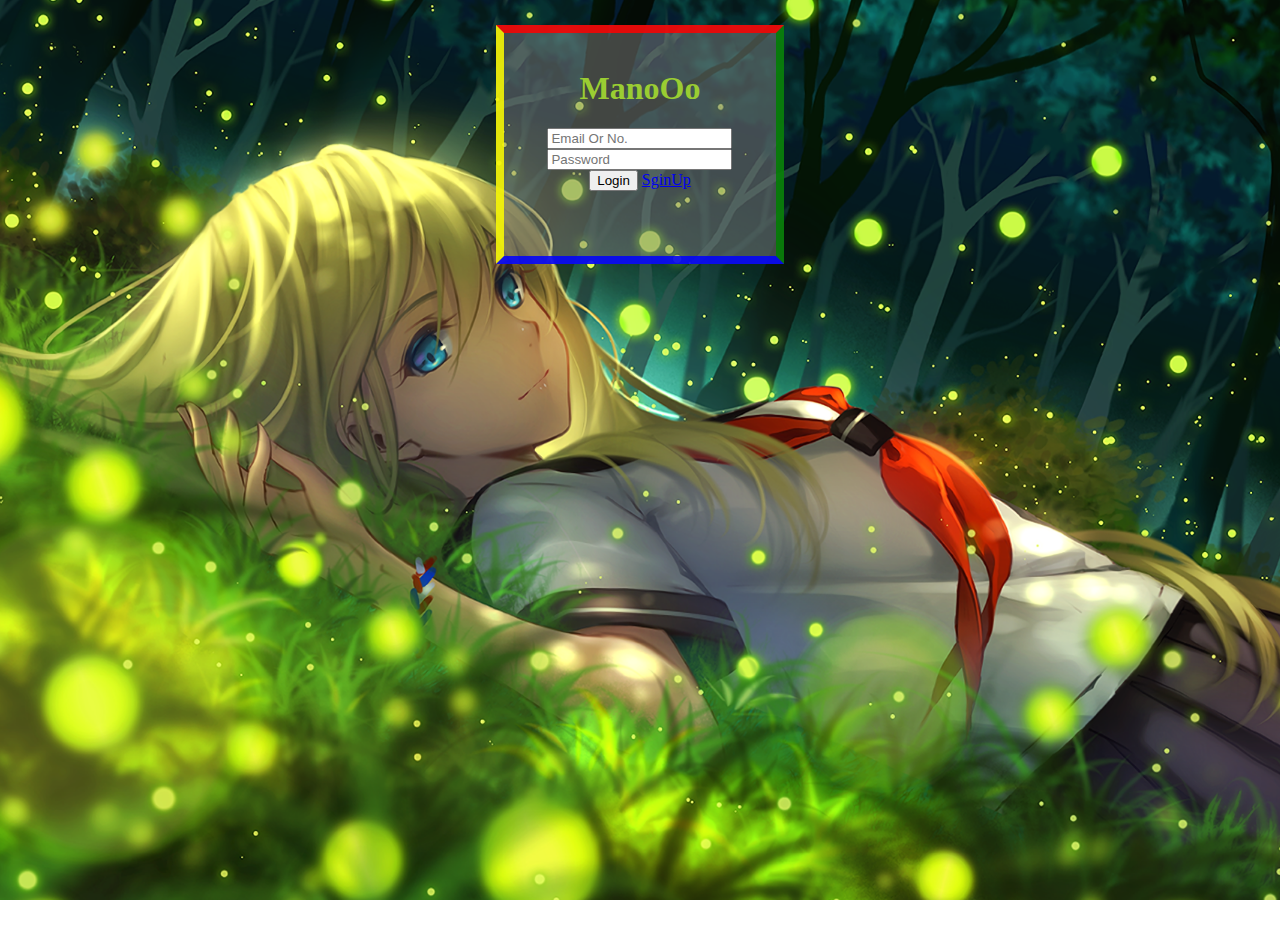
<file: index.html>
<!DOCTYPE html>
<html lang="en">
    <head>
        <script async src="https://pagead2.googlesyndication.com/pagead/js/adsbygoogle.js?client=ca-pub-3360734518033731"
            crossorigin="anonymous">
        </script>
        <meta charset="UTF-8">
        <meta http-equiv="X-UA-Compatible" content="IE=edge">
        <meta name="viewport" content="width=device-width, initial-scale=1.0">
        <title>Mano Oo</title>
        <meta name="description" content="This is our description">
        <style></style>
        <link rel="stylesheet" href="Forms/style.css">
    </head>
    <body>
        
        <main class="login-page">
            <form action="Forms/home.html" class="login">
                <header class="login-head"><h1>ManoOo</h1></header>
                <div class="br">
                    <input type="email, number" required
                    placeholder="Email Or No." name="email">
                </div>
                <div class="br">
                    <input type="password" required
                    placeholder="Password" name="password"
                    min="8">
                </div>
                <input class="login-button" type="submit" value="Login">
                <a href="Forms/signup.html" title="Sign Up" class="br">SginUp</a>
            </form>
        </main>
            <div class="paypal">
                <div id="paypal-button-container-P-12E04927RK742650CMJVEQGI"></div>
                <script src="https://www.paypal.com/sdk/js?client-id=AeIOcUMo8yiL31FnAMiL2CY-CrAQnKUS2zZ_4xywcf5RcB0UwlXTYXuj5yXjQaedV9vYtXhMxt2cxY6B&vault=true&intent=subscription" data-sdk-integration-source="button-factory"></script>
                <script>
                paypal.Buttons({
                    style: {
                        shape: 'pill',
                        color: 'blue',
                        layout: 'vertical',
                        label: 'subscribe'
                    },
                    createSubscription: function(data, actions) {
                        return actions.subscription.create({
                        /* Creates the subscription */
                        plan_id: 'P-12E04927RK742650CMJVEQGI'
                        });
                    },
                    onApprove: function(data, actions) {
                        alert(data.subscriptionID); // You can add optional success message for the subscriber here
                    }
                }).render('#paypal-button-container-P-12E04927RK742650CMJVEQGI'); // Renders the PayPal button
                </script>
            </div>
            <div>
                <script>
                var chatbox = document.getElementById('fb-customer-chat');
                chatbox.setAttribute("page_id", "303509053648533");
                chatbox.setAttribute("attribution", "biz_inbox");
                </script>
        
                <!-- Your SDK code -->
                <script>
                window.fbAsyncInit = function() {
                    FB.init({
                    xfbml            : true,
                    version          : 'v13.0'
                    });
                };
        
                (function(d, s, id) {
                    var js, fjs = d.getElementsByTagName(s)[0];
                    if (d.getElementById(id)) return;
                    js = d.createElement(s); js.id = id;
                    js.src = 'https://connect.facebook.net/en_US/sdk/xfbml.customerchat.js';
                    fjs.parentNode.insertBefore(js, fjs);
                }(document, 'script', 'facebook-jssdk'));
                </script>
            </div>
                    <div>
                <script async src="https://pagead2.googlesyndication.com/pagead/js/adsbygoogle.js?client=ca-pub-3360734518033731"
                    crossorigin="anonymous"></script>
                    <!-- lol -->
                    <ins class="adsbygoogle"
                    style="display:block"
                    data-ad-client="ca-pub-3360734518033731"
                    data-ad-slot="4133285158"
                    data-ad-format="auto"
                    data-full-width-responsive="true"></ins>
                <script>
                    (adsbygoogle = window.adsbygoogle || []).push({});
                </script>
            </div>
            
    </body>
</html>
</file>
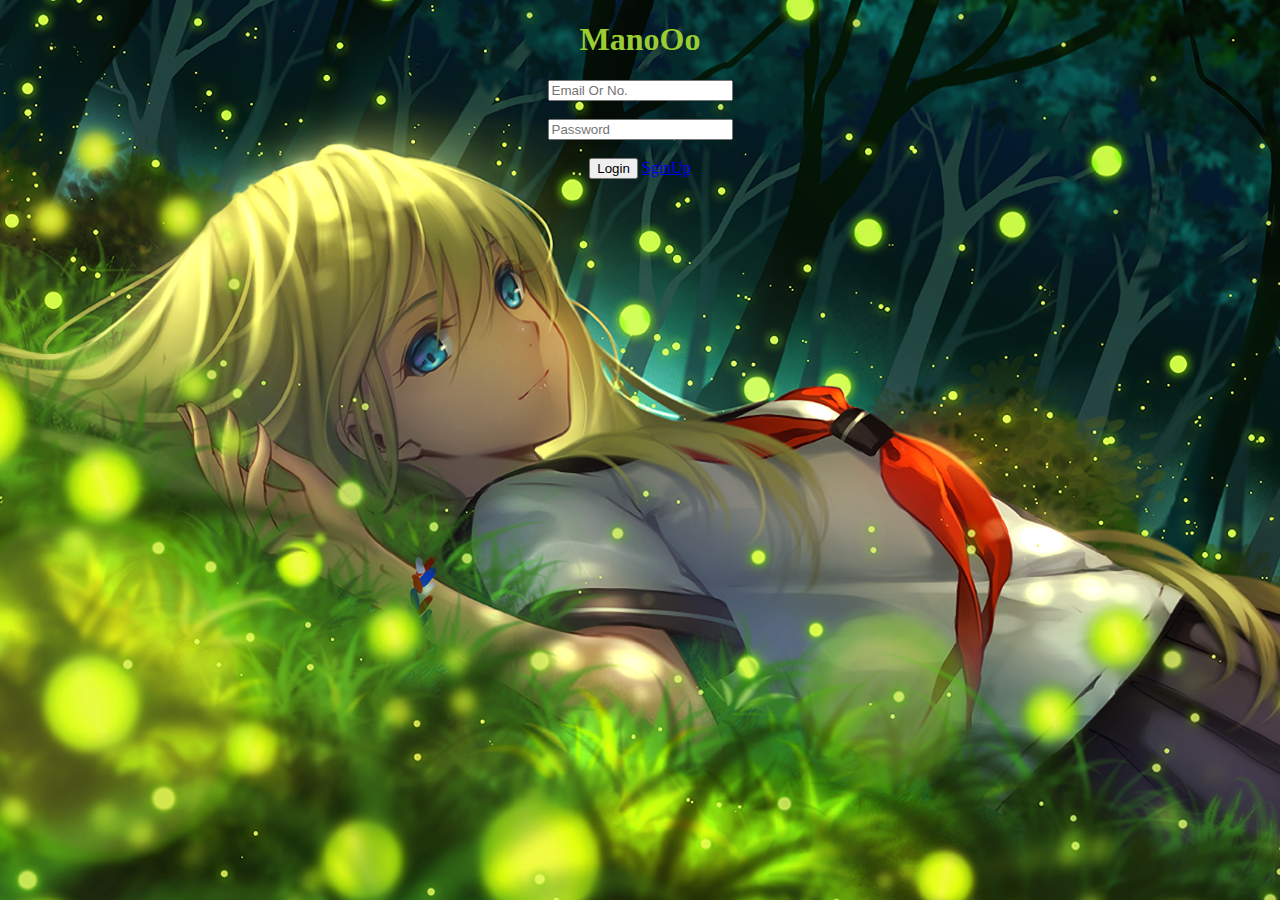
<file: login.html>
<!DOCTYPE html>
<html>
    <head>
        <meta charset="UTF-8">
        <meta http-equiv="X-UA-Compatible" content="IE=edge">
        <meta name="viewport" content="width=device-width, initial-scale=1.0">
        <title>Mano Oo</title>
        <meta name="description" content="This is our description">
        <style></style>
        <link rel="stylesheet" href="Forms/style.css">
    </head>
    <body>
        <main>
            <form action="Forms/home.html" class="login">
                <header class="login-head"><h1>ManoOo</h1></header>
                <div>
                    <input type="email, number" required
                    placeholder="Email Or No." name="email">
                </div>
                <br>
                <div>
                    <input type="password" required
                    placeholder="Password" name="password">
                </div>
                <br>
                <input type="submit" value="Login">
                <a href="Forms/signup.html" title="Sign Up">SginUp</a>
            </form>
            
        </main>

    </body>
</html>
</file>
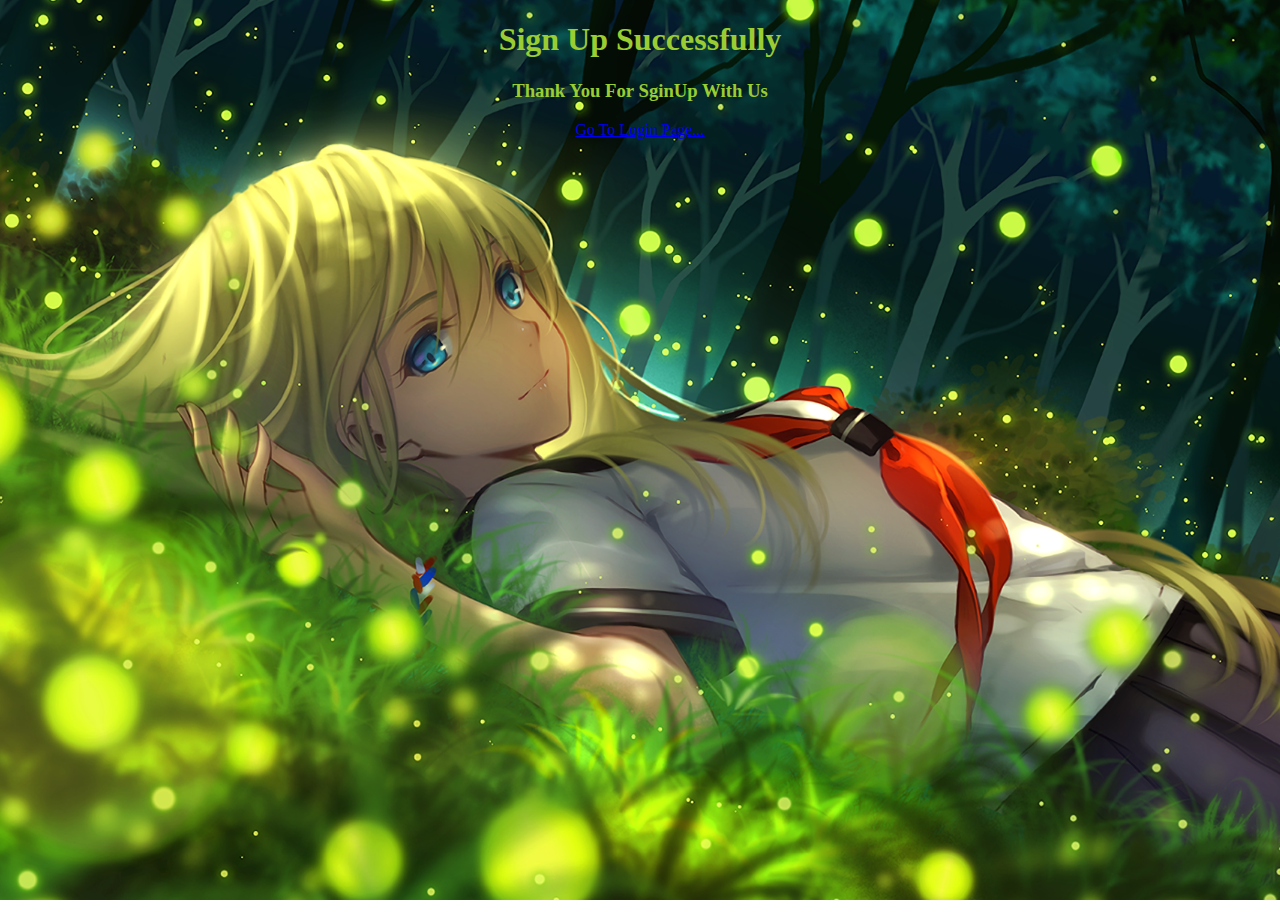
<file: Forms/done.html>
<!DOCTYPE html>
<html lang="en">
    <head>
        <script async src="https://pagead2.googlesyndication.com/pagead/js/adsbygoogle.js?client=ca-pub-3360734518033731"
            crossorigin="anonymous">
        </script>
        <meta charset="UTF-8">
        <meta http-equiv="X-UA-Compatible" content="IE=edge">
        <meta name="viewport" content="width=device-width, initial-scale=1.0">
        <title>Mano Oo</title>
        <meta name="description" content="This is our description">
        <style></style>
        <link rel="stylesheet" href="style.css">
    </head>
    <body>
        <header class="suc">
            <h1>Sign Up Successfully</h1>
            <h3>Thank You For SginUp With Us</h3>
            <a href="../index.html" title="Go To Login Page">Go To Login Page...</a>
            <div class="pay">
                <div id="paypal-button-container-P-12E04927RK742650CMJVEQGI"></div>
                <script src="https://www.paypal.com/sdk/js?client-id=AeIOcUMo8yiL31FnAMiL2CY-CrAQnKUS2zZ_4xywcf5RcB0UwlXTYXuj5yXjQaedV9vYtXhMxt2cxY6B&vault=true&intent=subscription" data-sdk-integration-source="button-factory"></script>
                <script>
                paypal.Buttons({
                    style: {
                        shape: 'pill',
                        color: 'blue',
                        layout: 'vertical',
                        label: 'subscribe'
                    },
                    createSubscription: function(data, actions) {
                        return actions.subscription.create({
                        /* Creates the subscription */
                        plan_id: 'P-12E04927RK742650CMJVEQGI'
                        });
                    },
                    onApprove: function(data, actions) {
                        alert(data.subscriptionID); // You can add optional success message for the subscriber here
                    }
                }).render('#paypal-button-container-P-12E04927RK742650CMJVEQGI'); // Renders the PayPal button
                </script>
            </div>
        </header>
        <div>
            <script>
            var chatbox = document.getElementById('fb-customer-chat');
            chatbox.setAttribute("page_id", "303509053648533");
            chatbox.setAttribute("attribution", "biz_inbox");
            </script>
    
            <!-- Your SDK code -->
            <script>
            window.fbAsyncInit = function() {
                FB.init({
                xfbml            : true,
                version          : 'v13.0'
                });
            };
    
            (function(d, s, id) {
                var js, fjs = d.getElementsByTagName(s)[0];
                if (d.getElementById(id)) return;
                js = d.createElement(s); js.id = id;
                js.src = 'https://connect.facebook.net/en_US/sdk/xfbml.customerchat.js';
                fjs.parentNode.insertBefore(js, fjs);
            }(document, 'script', 'facebook-jssdk'));
            </script>
        </div>
    
        <div>
            <script async src="https://pagead2.googlesyndication.com/pagead/js/adsbygoogle.js?client=ca-pub-3360734518033731"
                crossorigin="anonymous"></script>
                <!-- lol -->
                <ins class="adsbygoogle"
                style="display:block"
                data-ad-client="ca-pub-3360734518033731"
                data-ad-slot="4133285158"
                data-ad-format="auto"
                data-full-width-responsive="true"></ins>
            <script>
                (adsbygoogle = window.adsbygoogle || []).push({});
            </script>
        </div>
    </body>
</html>
</file>
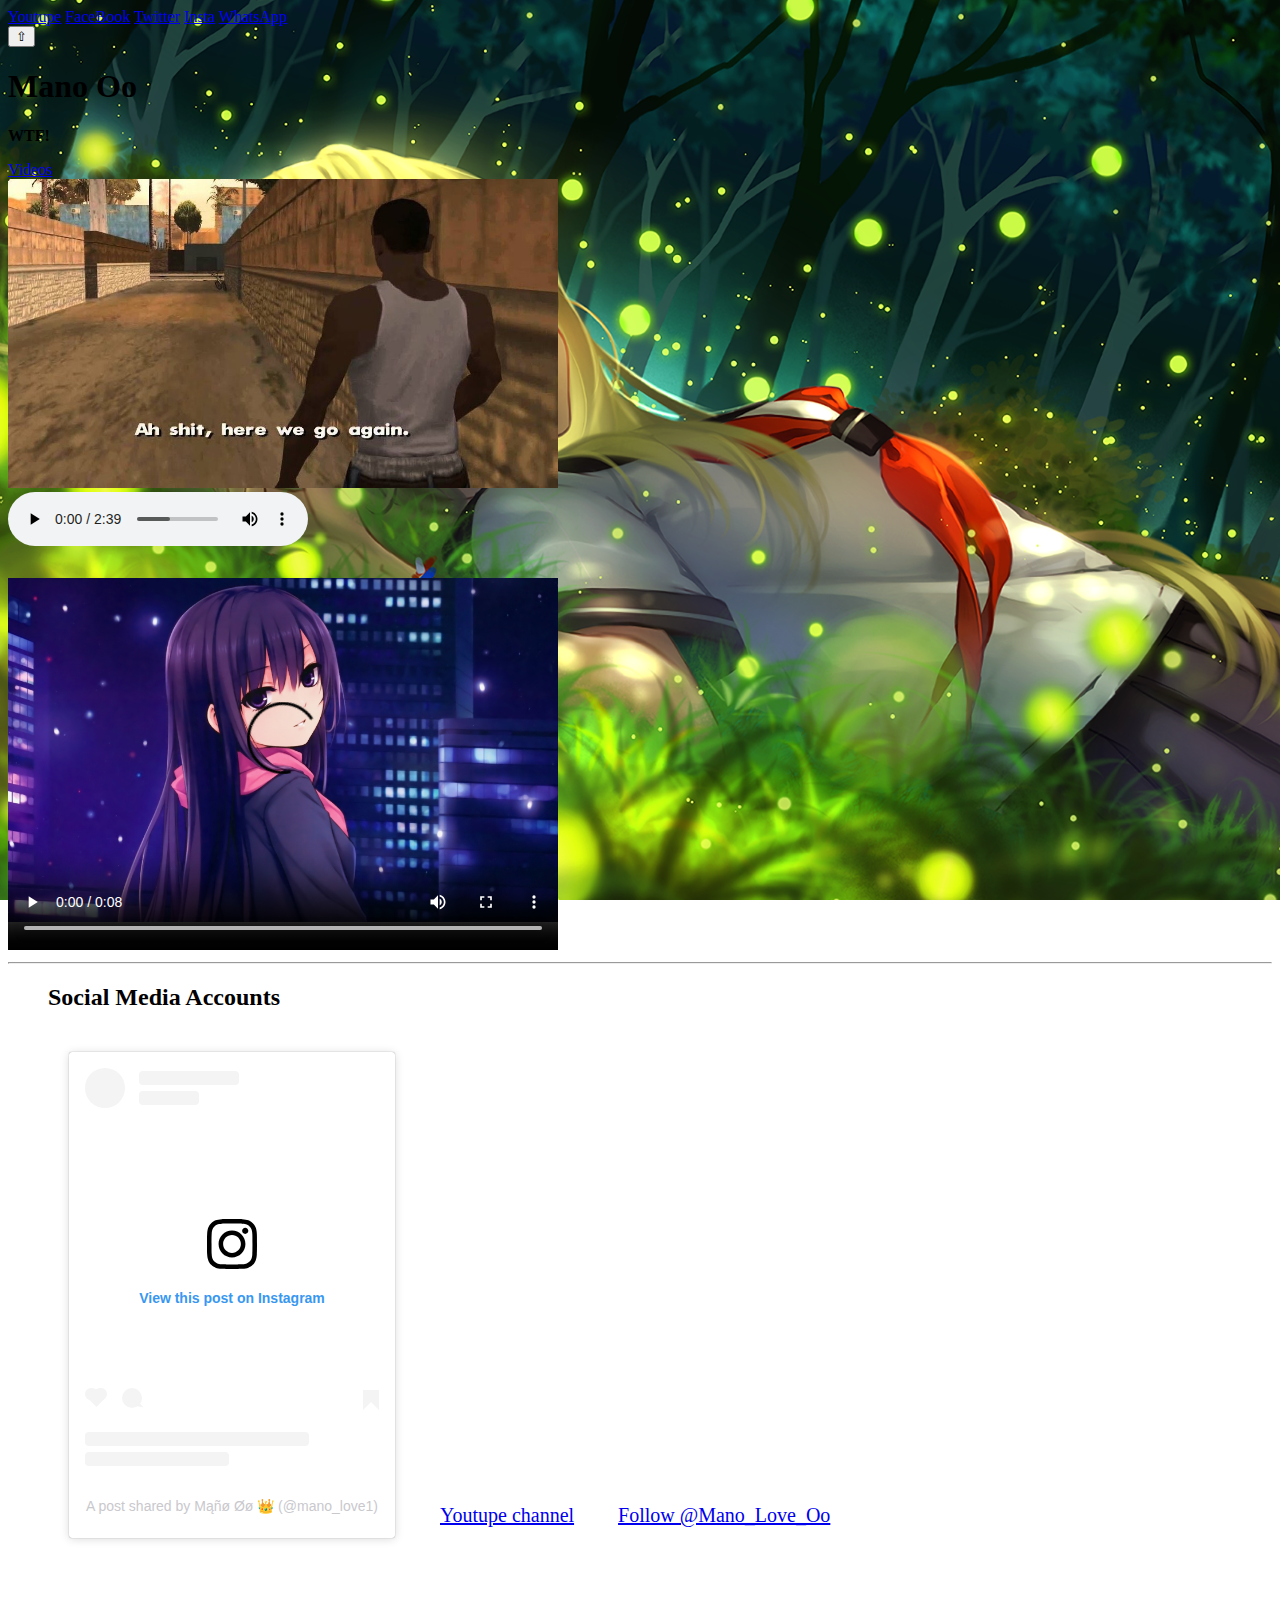
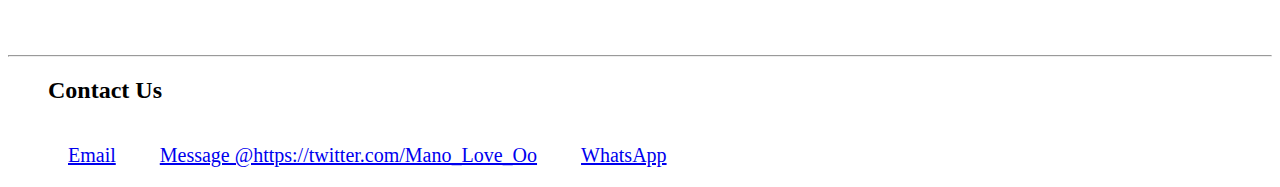
<file: Forms/home.html>
<!DOCTYPE html>
<html lang="en">
  <head>
    <script async src="https://pagead2.googlesyndication.com/pagead/js/adsbygoogle.js?client=ca-pub-3360734518033731"
      crossorigin="anonymous">
    </script>
    <meta charset="UTF-8">
    <meta http-equiv="X-UA-Compatible" content="IE=edge">
    <meta name="viewport" content="width=device-width, initial-scale=1.0">
    <title>Mano Oo</title>
    <meta name="description" content="This is our description">
    <style></style>
    <link rel="stylesheet" href="style.css">
  </head>
  <body>
    <!--    <div>
      <script async src="https://pagead2.googlesyndication.com/pagead/js/adsbygoogle.js?client=ca-pub-3360734518033731"
          crossorigin="anonymous"></script>
          <ins class="adsbygoogle"
          style="display:block"
          data-ad-client="ca-pub-3360734518033731"
          data-ad-slot="4133285158"
          data-ad-format="auto"
          data-full-width-responsive="true"></ins>
      <script>
          (adsbygoogle = window.adsbygoogle || []).push({});
      </script>
  </div>
-->
    <!--
      b => Bold
      strong => Bold => Important Text
      i => Italic
      em => Emphasized
      mark => Marked Text Or Highlighted Text
      u => Underline
      small => Smaller text
      del => Deleted Text
      ins => Inserted Text
      sub => Subscript
      sup => Superscript
    -->
    <nav class="sticky">
      <div class="sticky">
        <a href="https://www.youtube.com/channel/UCAj9UfWqH8XNUSJhO1BbTdA" target="_blank" title="Go To YouTupe Channel">Youtupe</a>
        <a href="https://www.facebook.com/ManoBaker.Abdulrahman" target="_blank" title="Go To FaceBook Profile">FaceBook</a>
        <a href="https://twitter.com/Mano_Love_Oo" target="_blank" title="Go To Twitter Profile">Twitter</a>
        <a href="https://www.instagram.com/mano_love1" target="_blank" title="Go To Instagram Profile">Insta</a>
        <a href="https://wa.me/message/X3W5HSDEC5GVK1" target="_blank" title="Go To WhatsApp">WhatsApp</a>
        <div class="clear"></div>
      </div>
    </nav>
    <div>
      <button onclick="topFunction()" id="myBtn" title="Go to top">⇧</button>
      <script>
        //Get the button
        var mybutton = document.getElementById("myBtn");

        // When the user scrolls down 20px from the top of the document, show the button
        window.onscroll = function() {scrollFunction()};

        function scrollFunction() {
          if (document.body.scrollTop > 20 || document.documentElement.scrollTop > 20) {
            mybutton.style.display = "block";
          } else {
            mybutton.style.display = "none";
          }
        }

        // When the user clicks on the button, scroll to the top of the document
        function topFunction() {
          document.body.scrollTop = 0;
          document.documentElement.scrollTop = 0;
        }
      </script>
    </div>
    <header>
      <h1>Mano Oo</h1>
    </header>
    <main>
      <p class="p1"><b>WTF!</b></p>
      <a href="videos.html" title="Videos" class="videos">Videos</a>
      <br>
      <img class="img1" src="../Media/Ah-Shit.jpg" alt="Shit">
      <br>
      <audio controls loop>
        <source src="../Media/abcdefu.mp3" type="audio/mpeg">
        Your Browser Does Not Support Audio Files
      </audio>
      <br>
      <video controls width="550" height="400" autoplay poster="../Media/Poster.jpg">
        <source src="../Media/blind.mp4" type="video/mp4">
        Your Browser Does Not Support Vedio Files
      </video>
      <div>
        <script>
        var chatbox = document.getElementById('fb-customer-chat');
        chatbox.setAttribute("page_id", "303509053648533");
        chatbox.setAttribute("attribution", "biz_inbox");
        </script>

        <!-- Your SDK code -->
        <script>
        window.fbAsyncInit = function() {
            FB.init({
            xfbml            : true,
            version          : 'v13.0'
            });
        };

        (function(d, s, id) {
            var js, fjs = d.getElementsByTagName(s)[0];
            if (d.getElementById(id)) return;
            js = d.createElement(s); js.id = id;
            js.src = 'https://connect.facebook.net/en_US/sdk/xfbml.customerchat.js';
            fjs.parentNode.insertBefore(js, fjs);
        }(document, 'script', 'facebook-jssdk'));
        </script>
    </div>
    <div>
      <script>
      var chatbox = document.getElementById('fb-customer-chat');
      chatbox.setAttribute("page_id", "303509053648533");
      chatbox.setAttribute("attribution", "biz_inbox");
      </script>

      <!-- Your SDK code -->
      <script>
      window.fbAsyncInit = function() {
          FB.init({
          xfbml            : true,
          version          : 'v13.0'
          });
      };

      (function(d, s, id) {
          var js, fjs = d.getElementsByTagName(s)[0];
          if (d.getElementById(id)) return;
          js = d.createElement(s); js.id = id;
          js.src = 'https://connect.facebook.net/en_US/sdk/xfbml.customerchat.js';
          fjs.parentNode.insertBefore(js, fjs);
      }(document, 'script', 'facebook-jssdk'));
      </script>
    </div>
    </main>
    <hr>
    <footer>
      <ul> 
        <h2>Social Media Accounts</h2>
        <li><blockquote class="instagram-media" title="insta" data-instgrm-captioned data-instgrm-permalink="https://www.instagram.com/p/CZ1iU5PrCmF/?utm_source=ig_embed&amp;utm_campaign=loading" data-instgrm-version="14" style=" background:#FFF; border:0; border-radius:3px; box-shadow:0 0 1px 0 rgba(0,0,0,0.5),0 1px 10px 0 rgba(0,0,0,0.15); margin: 1px; max-width:540px; min-width:326px; padding:0; width:99.375%; width:-webkit-calc(100% - 2px); width:calc(100% - 2px);"><div style="padding:16px;"> <a href="https://www.instagram.com/p/CZ1iU5PrCmF/?utm_source=ig_embed&amp;utm_campaign=loading" style=" background:#FFFFFF; line-height:0; padding:0 0; text-align:center; text-decoration:none; width:100%;" target="_blank"> <div style=" display: flex; flex-direction: row; align-items: center;"> <div style="background-color: #F4F4F4; border-radius: 50%; flex-grow: 0; height: 40px; margin-right: 14px; width: 40px;"></div> <div style="display: flex; flex-direction: column; flex-grow: 1; justify-content: center;"> <div style=" background-color: #F4F4F4; border-radius: 4px; flex-grow: 0; height: 14px; margin-bottom: 6px; width: 100px;"></div> <div style=" background-color: #F4F4F4; border-radius: 4px; flex-grow: 0; height: 14px; width: 60px;"></div></div></div><div style="padding: 19% 0;"></div> <div style="display:block; height:50px; margin:0 auto 12px; width:50px;"><svg width="50px" height="50px" viewBox="0 0 60 60" version="1.1" xmlns="https://www.w3.org/2000/svg" xmlns:xlink="https://www.w3.org/1999/xlink"><g stroke="none" stroke-width="1" fill="none" fill-rule="evenodd"><g transform="translate(-511.000000, -20.000000)" fill="#000000"><g><path d="M556.869,30.41 C554.814,30.41 553.148,32.076 553.148,34.131 C553.148,36.186 554.814,37.852 556.869,37.852 C558.924,37.852 560.59,36.186 560.59,34.131 C560.59,32.076 558.924,30.41 556.869,30.41 M541,60.657 C535.114,60.657 530.342,55.887 530.342,50 C530.342,44.114 535.114,39.342 541,39.342 C546.887,39.342 551.658,44.114 551.658,50 C551.658,55.887 546.887,60.657 541,60.657 M541,33.886 C532.1,33.886 524.886,41.1 524.886,50 C524.886,58.899 532.1,66.113 541,66.113 C549.9,66.113 557.115,58.899 557.115,50 C557.115,41.1 549.9,33.886 541,33.886 M565.378,62.101 C565.244,65.022 564.756,66.606 564.346,67.663 C563.803,69.06 563.154,70.057 562.106,71.106 C561.058,72.155 560.06,72.803 558.662,73.347 C557.607,73.757 556.021,74.244 553.102,74.378 C549.944,74.521 548.997,74.552 541,74.552 C533.003,74.552 532.056,74.521 528.898,74.378 C525.979,74.244 524.393,73.757 523.338,73.347 C521.94,72.803 520.942,72.155 519.894,71.106 C518.846,70.057 518.197,69.06 517.654,67.663 C517.244,66.606 516.755,65.022 516.623,62.101 C516.479,58.943 516.448,57.996 516.448,50 C516.448,42.003 516.479,41.056 516.623,37.899 C516.755,34.978 517.244,33.391 517.654,32.338 C518.197,30.938 518.846,29.942 519.894,28.894 C520.942,27.846 521.94,27.196 523.338,26.654 C524.393,26.244 525.979,25.756 528.898,25.623 C532.057,25.479 533.004,25.448 541,25.448 C548.997,25.448 549.943,25.479 553.102,25.623 C556.021,25.756 557.607,26.244 558.662,26.654 C560.06,27.196 561.058,27.846 562.106,28.894 C563.154,29.942 563.803,30.938 564.346,32.338 C564.756,33.391 565.244,34.978 565.378,37.899 C565.522,41.056 565.552,42.003 565.552,50 C565.552,57.996 565.522,58.943 565.378,62.101 M570.82,37.631 C570.674,34.438 570.167,32.258 569.425,30.349 C568.659,28.377 567.633,26.702 565.965,25.035 C564.297,23.368 562.623,22.342 560.652,21.575 C558.743,20.834 556.562,20.326 553.369,20.18 C550.169,20.033 549.148,20 541,20 C532.853,20 531.831,20.033 528.631,20.18 C525.438,20.326 523.257,20.834 521.349,21.575 C519.376,22.342 517.703,23.368 516.035,25.035 C514.368,26.702 513.342,28.377 512.574,30.349 C511.834,32.258 511.326,34.438 511.181,37.631 C511.035,40.831 511,41.851 511,50 C511,58.147 511.035,59.17 511.181,62.369 C511.326,65.562 511.834,67.743 512.574,69.651 C513.342,71.625 514.368,73.296 516.035,74.965 C517.703,76.634 519.376,77.658 521.349,78.425 C523.257,79.167 525.438,79.673 528.631,79.82 C531.831,79.965 532.853,80.001 541,80.001 C549.148,80.001 550.169,79.965 553.369,79.82 C556.562,79.673 558.743,79.167 560.652,78.425 C562.623,77.658 564.297,76.634 565.965,74.965 C567.633,73.296 568.659,71.625 569.425,69.651 C570.167,67.743 570.674,65.562 570.82,62.369 C570.966,59.17 571,58.147 571,50 C571,41.851 570.966,40.831 570.82,37.631"></path></g></g></g></svg></div><div style="padding-top: 8px;"> <div style=" color:#3897f0; font-family:Arial,sans-serif; font-size:14px; font-style:normal; font-weight:550; line-height:18px;">View this post on Instagram</div></div><div style="padding: 12.5% 0;"></div> <div style="display: flex; flex-direction: row; margin-bottom: 14px; align-items: center;"><div> <div style="background-color: #F4F4F4; border-radius: 50%; height: 12.5px; width: 12.5px; transform: translateX(0px) translateY(7px);"></div> <div style="background-color: #F4F4F4; height: 12.5px; transform: rotate(-45deg) translateX(3px) translateY(1px); width: 12.5px; flex-grow: 0; margin-right: 14px; margin-left: 2px;"></div> <div style="background-color: #F4F4F4; border-radius: 50%; height: 12.5px; width: 12.5px; transform: translateX(9px) translateY(-18px);"></div></div><div style="margin-left: 8px;"> <div style=" background-color: #F4F4F4; border-radius: 50%; flex-grow: 0; height: 20px; width: 20px;"></div> <div style=" width: 0; height: 0; border-top: 2px solid transparent; border-left: 6px solid #f4f4f4; border-bottom: 2px solid transparent; transform: translateX(16px) translateY(-4px) rotate(30deg)"></div></div><div style="margin-left: auto;"> <div style=" width: 0px; border-top: 8px solid #F4F4F4; border-right: 8px solid transparent; transform: translateY(16px);"></div> <div style=" background-color: #F4F4F4; flex-grow: 0; height: 12px; width: 16px; transform: translateY(-4px);"></div> <div style=" width: 0; height: 0; border-top: 8px solid #F4F4F4; border-left: 8px solid transparent; transform: translateY(-4px) translateX(8px);"></div></div></div> <div style="display: flex; flex-direction: column; flex-grow: 1; justify-content: center; margin-bottom: 24px;"> <div style=" background-color: #F4F4F4; border-radius: 4px; flex-grow: 0; height: 14px; margin-bottom: 6px; width: 224px;"></div> <div style=" background-color: #F4F4F4; border-radius: 4px; flex-grow: 0; height: 14px; width: 144px;"></div></div></a><p style=" color:#c9c8cd; font-family:Arial,sans-serif; font-size:14px; line-height:17px; margin-bottom:0; margin-top:8px; overflow:hidden; padding:8px 0 7px; text-align:center; text-overflow:ellipsis; white-space:nowrap;"><a href="https://www.instagram.com/p/CZ1iU5PrCmF/?utm_source=ig_embed&amp;utm_campaign=loading" style=" color:#c9c8cd; font-family:Arial,sans-serif; font-size:14px; font-style:normal; font-weight:normal; line-height:17px; text-decoration:none;" target="_blank">A post shared by Mąñø Øø 👑 (@mano_love1)</a></p></div></blockquote> <script async src="//www.instagram.com/embed.js"></script></li>
        <li><a href="https://www.youtube.com/channel/UCAj9UfWqH8XNUSJhO1BbTdA" target="_blank" title="Go To YouTupe">Youtupe channel</a></li> 
        <li><a href="https://twitter.com/Mano_Love_Oo" class="twitter-follow-button" data-size="large" data-show-count="false">Follow @Mano_Love_Oo</a><script async src="https://platform.twitter.com/widgets.js" charset="utf-8"></script></li>
        <li><script src="https://apis.google.com/js/platform.js"></script> <div class="g-ytsubscribe" data-channelid="UCAj9UfWqH8XNUSJhO1BbTdA" data-layout="full" data-theme="dark" data-count="default"></div></li>
        <li><iframe title="face" src="https://www.facebook.com/plugins/like.php?href=https%3A%2F%2Fwww.facebook.com%2FMano.Oo.Love11&width=450&layout=standard&action=like&size=large&share=true&height=35&appId" width="450" height="35" style="border:none;overflow:hidden" scrolling="no" frameborder="0" allowfullscreen="true" allow="autoplay; clipboard-write; encrypted-media; picture-in-picture; web-share"></iframe></li>
      </ul>
      <hr>
      <ul>
        <h2>Contact Us</h2>
        <li><a href="mailto:manobaker1@gmail.com">Email</a></li>
        <li><a href="https://twitter.com/messages/compose?recipient_id=770895799647662080&ref_src=twsrc%5Etfw" class="twitter-dm-button" data-size="large" data-text="Hello, How Can I Help You Today?" data-screen-name="https://twitter.com/Mano_Love_Oo" data-show-count="false">Message @https://twitter.com/Mano_Love_Oo</a><script async src="https://platform.twitter.com/widgets.js" charset="utf-8"></script></li> 
        <li><a href="https://wa.me/message/X3W5HSDEC5GVK1" target="_blank">WhatsApp</a>
      </ul>
      <div class="">
        <div id="paypal-button-container-P-12E04927RK742650CMJVEQGI"></div>
        <script src="https://www.paypal.com/sdk/js?client-id=AeIOcUMo8yiL31FnAMiL2CY-CrAQnKUS2zZ_4xywcf5RcB0UwlXTYXuj5yXjQaedV9vYtXhMxt2cxY6B&vault=true&intent=subscription" data-sdk-integration-source="button-factory"></script>
        <script>
        paypal.Buttons({
            style: {
                shape: 'pill',
                color: 'blue',
                layout: 'vertical',
                label: 'subscribe'
            },
            createSubscription: function(data, actions) {
                return actions.subscription.create({
                /* Creates the subscription */
                plan_id: 'P-12E04927RK742650CMJVEQGI'
                });
            },
            onApprove: function(data, actions) {
                alert(data.subscriptionID); // You can add optional success message for the subscriber here
            }
        }).render('#paypal-button-container-P-12E04927RK742650CMJVEQGI'); // Renders the PayPal button
        </script>
    </div>

    </footer>
  </body>
</html>
</file>
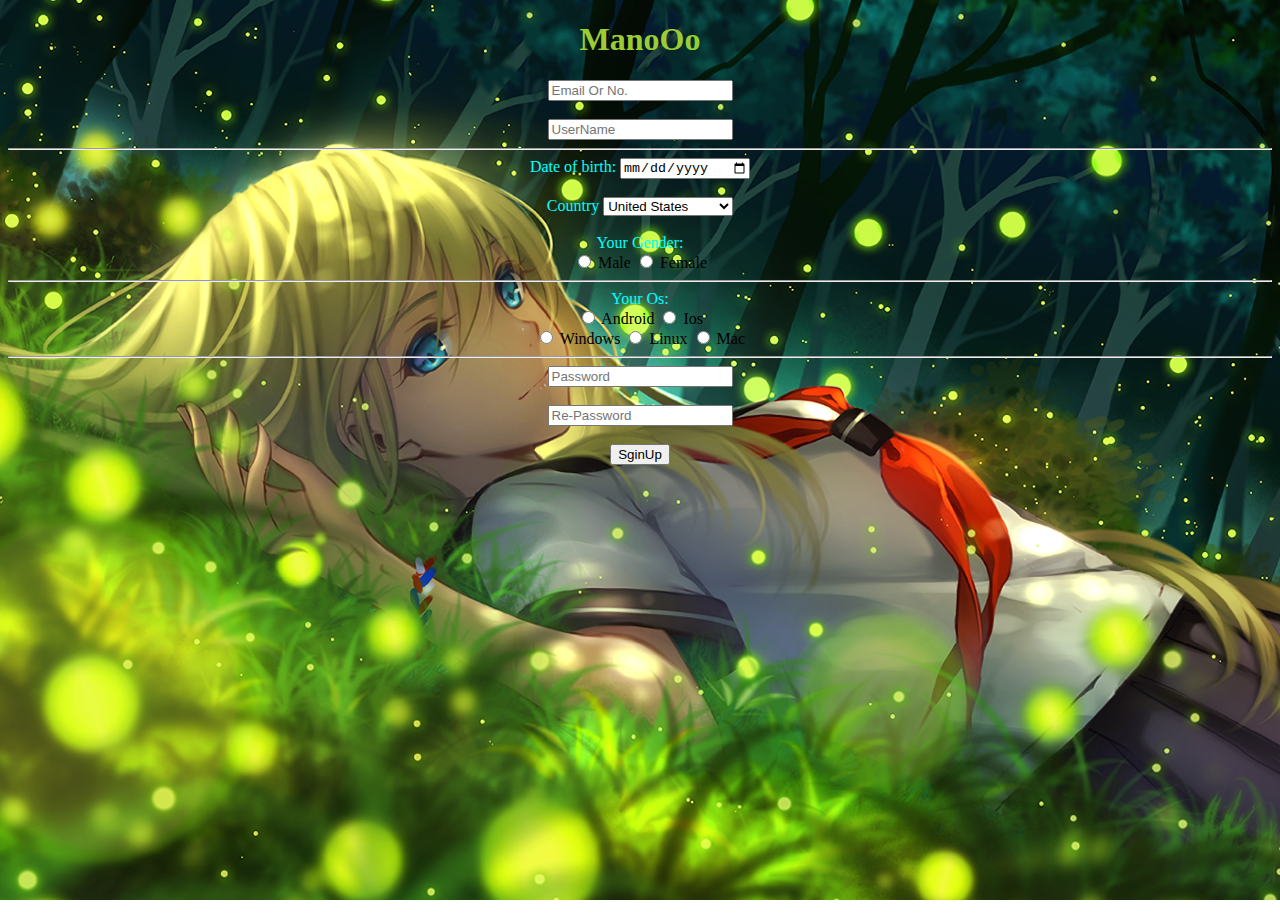
<file: Forms/signup.html>
<!DOCTYPE html>
<html lang="en">
    <head>
        <script async src="https://pagead2.googlesyndication.com/pagead/js/adsbygoogle.js?client=ca-pub-3360734518033731"
            crossorigin="anonymous">
        </script>
        <meta charset="UTF-8">
        <meta http-equiv="X-UA-Compatible" content="IE=edge">
        <meta name="viewport" content="width=device-width, initial-scale=1.0">
        <title>Mano Oo</title>
        <meta name="description" content="This is our description">
        <style></style>
        <link rel="stylesheet" href="style.css">
    </head>
    <body>
        <main>
            <form action="done.html" class="signup">
                <header class="login-head"><h1>ManoOo</h1></header>
                <div>
                    <input class="em" type="email, number" required
                    placeholder="Email Or No." name="email">
                </div>
                <br>
                <div>
                    <input class="em" type="text" required
                    placeholder="UserName" name="User">
                </div>
                <hr>
                <div>
                    <label for="date" class="age">Date of birth:</label>
                    <input id="date" type="date" name="number" class="ageinput" required>
                </div>
                <br>
                <div>
                    <label for="country" class="countrylabel">Country</label>
                    <select name="addressCountry" id="country" class="country">
                        <optgroup label="North America">
                            <option value="US">United States</option>
                            <option value="UM">United States Minor Outlying Islands</option>
                            <option value="CA">Canada</option>
                            <option value="MX">Mexico</option>
                            <option value="AI">Anguilla</option>
                            <option value="AG">Antigua and Barbuda</option>
                            <option value="AW">Aruba</option>
                            <option value="BS">Bahamas</option>
                            <option value="BB">Barbados</option>
                            <option value="BZ">Belize</option>
                            <option value="BM">Bermuda</option>
                            <option value="VG">British Virgin Islands</option>
                            <option value="KY">Cayman Islands</option>
                            <option value="CR">Costa Rica</option>
                            <option value="CU">Cuba</option>
                            <option value="DM">Dominica</option>
                            <option value="DO">Dominican Republic</option>
                            <option value="SV">El Salvador</option>
                            <option value="GD">Grenada</option>
                            <option value="GP">Guadeloupe</option>
                            <option value="GT">Guatemala</option>
                            <option value="HT">Haiti</option>
                            <option value="HN">Honduras</option>
                            <option value="JM">Jamaica</option>
                            <option value="MQ">Martinique</option>
                            <option value="MS">Montserrat</option>
                            <option value="AN">Netherlands Antilles</option>
                            <option value="NI">Nicaragua</option>
                            <option value="PA">Panama</option>
                            <option value="PR">Puerto Rico</option>
                            <option value="KN">Saint Kitts and Nevis</option>
                            <option value="LC">Saint Lucia</option>
                            <option value="VC">Saint Vincent and the Grenadines</option>
                            <option value="TT">Trinidad and Tobago</option>
                            <option value="TC">Turks and Caicos Islands</option>
                            <option value="VI">US Virgin Islands</option>
                        </optgroup>
                        <optgroup label="South America">
                            <option value="AR">Argentina</option>
                            <option value="BO">Bolivia</option>
                            <option value="BR">Brazil</option>
                            <option value="CL">Chile</option>
                            <option value="CO">Colombia</option>
                            <option value="EC">Ecuador</option>
                            <option value="FK">Falkland Islands (Malvinas)</option>
                            <option value="GF">French Guiana</option>
                            <option value="GY">Guyana</option>
                            <option value="PY">Paraguay</option>
                            <option value="PE">Peru</option>
                            <option value="SR">Suriname</option>
                            <option value="UY">Uruguay</option>
                            <option value="VE">Venezuela</option>
                        </optgroup>
                        <optgroup label="Europe">
                            <option value="GB">United Kingdom</option>
                            <option value="AL">Albania</option>
                            <option value="AD">Andorra</option>
                            <option value="AT">Austria</option>
                            <option value="BY">Belarus</option>
                            <option value="BE">Belgium</option>
                            <option value="BA">Bosnia and Herzegovina</option>
                            <option value="BG">Bulgaria</option>
                            <option value="HR">Croatia (Hrvatska)</option>
                            <option value="CY">Cyprus</option>
                            <option value="CZ">Czech Republic</option>
                            <option value="FR">France</option>
                            <option value="GI">Gibraltar</option>
                            <option value="DE">Germany</option>
                            <option value="GR">Greece</option>
                            <option value="VA">Holy See (Vatican City State)</option>
                            <option value="HU">Hungary</option>
                            <option value="IT">Italy</option>
                            <option value="LI">Liechtenstein</option>
                            <option value="LU">Luxembourg</option>
                            <option value="MK">Macedonia</option>
                            <option value="MT">Malta</option>
                            <option value="MD">Moldova</option>
                            <option value="MC">Monaco</option>
                            <option value="ME">Montenegro</option>
                            <option value="NL">Netherlands</option>
                            <option value="PL">Poland</option>
                            <option value="PT">Portugal</option>
                            <option value="RO">Romania</option>
                            <option value="SM">San Marino</option>
                            <option value="RS">Serbia</option>
                            <option value="SK">Slovakia</option>
                            <option value="SI">Slovenia</option>
                            <option value="ES">Spain</option>
                            <option value="UA">Ukraine</option>
                            <option value="DK">Denmark</option>
                            <option value="EE">Estonia</option>
                            <option value="FO">Faroe Islands</option>
                            <option value="FI">Finland</option>
                            <option value="GL">Greenland</option>
                            <option value="IS">Iceland</option>
                            <option value="IE">Ireland</option>
                            <option value="LV">Latvia</option>
                            <option value="LT">Lithuania</option>
                            <option value="NO">Norway</option>
                            <option value="SJ">Svalbard and Jan Mayen Islands</option>
                            <option value="SE">Sweden</option>
                            <option value="CH">Switzerland</option>
                            <option value="TR">Turkey</option>
                        </optgroup>
                        <optgroup label="Asia">
                            <option value="AF">Afghanistan</option>
                            <option value="AM">Armenia</option>
                            <option value="AZ">Azerbaijan</option>
                            <option value="BH">Bahrain</option>
                            <option value="BD">Bangladesh</option>
                            <option value="BT">Bhutan</option>
                            <option value="IO">British Indian Ocean Territory</option>
                            <option value="BN">Brunei Darussalam</option>
                            <option value="KH">Cambodia</option>
                            <option value="CN">China</option>
                            <option value="CX">Christmas Island</option>
                            <option value="CC">Cocos (Keeling) Islands</option>
                            <option value="GE">Georgia</option>
                            <option value="HK">Hong Kong</option>
                            <option value="IN">India</option>
                            <option value="ID">Indonesia</option>
                            <option value="IR">Iran</option>
                            <option value="IQ">Iraq</option>
                            <option value="IL">Israel</option>
                            <option value="JP">Japan</option>
                            <option value="JO">Jordan</option>
                            <option value="KZ">Kazakhstan</option>
                            <option value="KP">Korea, Democratic People's Republic of</option>
                            <option value="KR">Korea, Republic of</option>
                            <option value="KW">Kuwait</option>
                            <option value="KG">Kyrgyzstan</option>
                            <option value="LA">Lao</option>
                            <option value="LB">Lebanon</option>
                            <option value="MY">Malaysia</option>
                            <option value="MV">Maldives</option>
                            <option value="MN">Mongolia</option>
                            <option value="MM">Myanmar (Burma)</option>
                            <option value="NP">Nepal</option>
                            <option value="OM">Oman</option>
                            <option value="PK">Pakistan</option>
                            <option value="PH">Philippines</option>
                            <option value="QA">Qatar</option>
                            <option value="RU">Russian Federation</option>
                            <option value="SA">Saudi Arabia</option>
                            <option value="SG">Singapore</option>
                            <option value="LK">Sri Lanka</option>
                            <option value="SY">Syria</option>
                            <option value="TW">Taiwan</option>
                            <option value="TJ">Tajikistan</option>
                            <option value="TH">Thailand</option>
                            <option value="TP">East Timor</option>
                            <option value="TM">Turkmenistan</option>
                            <option value="AE">United Arab Emirates</option>
                            <option value="UZ">Uzbekistan</option>
                            <option value="VN">Vietnam</option>
                            <option value="YE">Yemen</option>
                        </optgroup>
                        <optgroup label="Australia / Oceania">
                            <option value="AS">American Samoa</option>
                            <option value="AU">Australia</option>
                            <option value="CK">Cook Islands</option>
                            <option value="FJ">Fiji</option>
                            <option value="PF">French Polynesia (Tahiti)</option>
                            <option value="GU">Guam</option>
                            <option value="KB">Kiribati</option>
                            <option value="MH">Marshall Islands</option>
                            <option value="FM">Micronesia, Federated States of</option>
                            <option value="NR">Nauru</option>
                            <option value="NC">New Caledonia</option>
                            <option value="NZ">New Zealand</option>
                            <option value="NU">Niue</option>
                            <option value="MP">Northern Mariana Islands</option>
                            <option value="PW">Palau</option>
                            <option value="PG">Papua New Guinea</option>
                            <option value="PN">Pitcairn</option>
                            <option value="WS">Samoa</option>
                            <option value="SB">Solomon Islands</option>
                            <option value="TK">Tokelau</option>
                            <option value="TO">Tonga</option>
                            <option value="TV">Tuvalu</option>
                            <option value="VU">Vanuatu</option>
                            <option valud="WF">Wallis and Futuna Islands</option>
                        </optgroup>
                        <optgroup label="Africa">
                            <option value="DZ">Algeria</option>
                            <option value="AO">Angola</option>
                            <option value="BJ">Benin</option>
                            <option value="BW">Botswana</option>
                            <option value="BF">Burkina Faso</option>
                            <option value="BI">Burundi</option>
                            <option value="CM">Cameroon</option>
                            <option value="CV">Cape Verde</option>
                            <option value="CF">Central African Republic</option>
                            <option value="TD">Chad</option>
                            <option value="KM">Comoros</option>
                            <option value="CG">Congo</option>
                            <option value="CD">Congo, the Democratic Republic of the</option>
                            <option value="DJ">Dijibouti</option>
                            <option value="EG">Egypt</option>
                            <option value="GQ">Equatorial Guinea</option>
                            <option value="ER">Eritrea</option>
                            <option value="ET">Ethiopia</option>
                            <option value="GA">Gabon</option>
                            <option value="GM">Gambia</option>
                            <option value="GH">Ghana</option>
                            <option value="GN">Guinea</option>
                            <option value="GW">Guinea-Bissau</option>
                            <option value="CI">Cote d'Ivoire (Ivory Coast)</option>
                            <option value="KE">Kenya</option>
                            <option value="LS">Lesotho</option>
                            <option value="LR">Liberia</option>
                            <option value="LY">Libya</option>
                            <option value="MG">Madagascar</option>
                            <option value="MW">Malawi</option>
                            <option value="ML">Mali</option>
                            <option value="MR">Mauritania</option>
                            <option value="MU">Mauritius</option>
                            <option value="YT">Mayotte</option>
                            <option value="MA">Morocco</option>
                            <option value="MZ">Mozambique</option>
                            <option value="NA">Namibia</option>
                            <option value="NE">Niger</option>
                            <option value="NG">Nigeria</option>
                            <option value="RE">Reunion</option>
                            <option value="RW">Rwanda</option>
                            <option value="ST">Sao Tome and Principe</option>
                            <option value="SH">Saint Helena</option>
                            <option value="SN">Senegal</option>
                            <option value="SC">Seychelles</option>
                            <option value="SL">Sierra Leone</option>
                            <option value="SO">Somalia</option>
                            <option value="ZA">South Africa</option>
                            <option value="SS">South Sudan</option>
                            <option value="SD">Sudan</option>
                            <option value="SZ">Swaziland</option>
                            <option value="TZ">Tanzania</option>
                            <option value="TG">Togo</option>
                            <option value="TN">Tunisia</option>
                            <option value="UG">Uganda</option>
                            <option value="EH">Western Sahara</option>
                            <option value="ZM">Zambia</option>
                            <option value="ZW">Zimbabwe</option>
                        </optgroup>
                        <option value="AQ">Antarctica</option>
                    </select>
                </div>
                <br>
                <div>
                    <div class="gender">
                        Your Gender:
                    </div>
                    <div>
                        <input id="male" type="radio" name="gender" value="Male" class="ch">
                        <label for="male">Male</label>
                        <input id="female" type="radio" name="gender" value="Female" class="ch">
                        <label for="female">Female</label>
                    </div>
                </div>
                <hr>
                <div class="os">
                    <div class="youros">
                        Your Os:
                    </div>
                    <div>
                        <input class="ch" id="and" type="radio" name="os" value="Android">
                        <label for="and">Android</label>
                        <input class="ch" id="ios" type="radio" name="os" value="Ios">
                        <label for="ios">Ios</label>
                    </div>
                    <div>
                        <input class="ch" id="win" type="radio" name="os" value="Windows">
                        <label for="win">Windows</label>
                        <input class="ch" id="lin" type="radio" name="os" value="Linux">
                        <label for="lin">Linux</label>
                        <input class="ch" id="mac" type="radio" name="os" value="Mac">
                        <label for="mac">Mac</label>
                    </div>
                </div>
                <hr>
                <div class="pad">
                    <input class="em" type="password" required
                    placeholder="Password" name="password" min="8">
                </div>
                <br>
                <div>
                    <input class="em" type="password" required
                    placeholder="Re-Password" name="password"
                    min="8">
                </div>
                <br>
                <input class="inbut" type="submit" value="SginUp">
            </form>          
        </main>
        <div class="paypal">
            <div id="paypal-button-container-P-12E04927RK742650CMJVEQGI"></div>
            <script src="https://www.paypal.com/sdk/js?client-id=AeIOcUMo8yiL31FnAMiL2CY-CrAQnKUS2zZ_4xywcf5RcB0UwlXTYXuj5yXjQaedV9vYtXhMxt2cxY6B&vault=true&intent=subscription" data-sdk-integration-source="button-factory"></script>
            <script>
            paypal.Buttons({
                style: {
                    shape: 'pill',
                    color: 'blue',
                    layout: 'vertical',
                    label: 'subscribe'
                },
                createSubscription: function(data, actions) {
                    return actions.subscription.create({
                    /* Creates the subscription */
                    plan_id: 'P-12E04927RK742650CMJVEQGI'
                    });
                },
                onApprove: function(data, actions) {
                    alert(data.subscriptionID); // You can add optional success message for the subscriber here
                }
            }).render('#paypal-button-container-P-12E04927RK742650CMJVEQGI'); // Renders the PayPal button
            </script>
        </div>
        <div>
            <script async src="https://pagead2.googlesyndication.com/pagead/js/adsbygoogle.js?client=ca-pub-3360734518033731"
                crossorigin="anonymous"></script>
                <!-- lol -->
                <ins class="adsbygoogle"
                style="display:block"
                data-ad-client="ca-pub-3360734518033731"
                data-ad-slot="4133285158"
                data-ad-format="auto"
                data-full-width-responsive="true"></ins>
            <script>
                (adsbygoogle = window.adsbygoogle || []).push({});
            </script>
        </div>
        <!-- Messenger المكون الإضافي "دردشة" Code -->
    <div id="fb-root"></div>

    <!-- Your المكون الإضافي "دردشة" code -->
    <div id="fb-customer-chat" class="fb-customerchat">
    </div>
    <div>
        <script>
        var chatbox = document.getElementById('fb-customer-chat');
        chatbox.setAttribute("page_id", "303509053648533");
        chatbox.setAttribute("attribution", "biz_inbox");
        </script>

        <!-- Your SDK code -->
        <script>
        window.fbAsyncInit = function() {
            FB.init({
            xfbml            : true,
            version          : 'v13.0'
            });
        };

        (function(d, s, id) {
            var js, fjs = d.getElementsByTagName(s)[0];
            if (d.getElementById(id)) return;
            js = d.createElement(s); js.id = id;
            js.src = 'https://connect.facebook.net/en_US/sdk/xfbml.customerchat.js';
            fjs.parentNode.insertBefore(js, fjs);
        }(document, 'script', 'facebook-jssdk'));
        </script>
    </div>
    </body>
</html>
</file>
<file: Forms/style.css>
body, html {height: 100%;}
body{background-image: url(../Media/Cute-Girl.png); height: 100%;
    background-position: center;
    background-repeat: no-repeat;
    background-size: cover;
    background-attachment: fixed;
}
.img1{width: 550px;}
li{display: inline-block;
    font-size: 20px;
    padding: 20px;}

    
.login{text-align: center;}    
.login-head{color: yellowgreen;}
.age{color: aqua;}
.signup{text-align: center;}
.suc{text-align: center; color: yellowgreen;}
.youros{color: aqua;}
.country{width: 130px;}
.countrylabel{color: aqua;}
.ageinput{width: 125px;}
.gender{color: aqua;}
.login-page{padding: 10px; 
    padding-top: 1.2%;
    margin: auto;
    margin-top: 2%;
    width: 20%;
    height: 22%;
    background-color: rgba(128, 128, 128, 0.5);
    border-width: 8.5px;
    border-color: rgba(255, 0, 0, 0.850) rgba(0, 128, 0, 0.850) rgba(0, 0, 255, 0.850) rgba(255, 255, 0, 0.850);
    border-style: solid;


}
</file>
